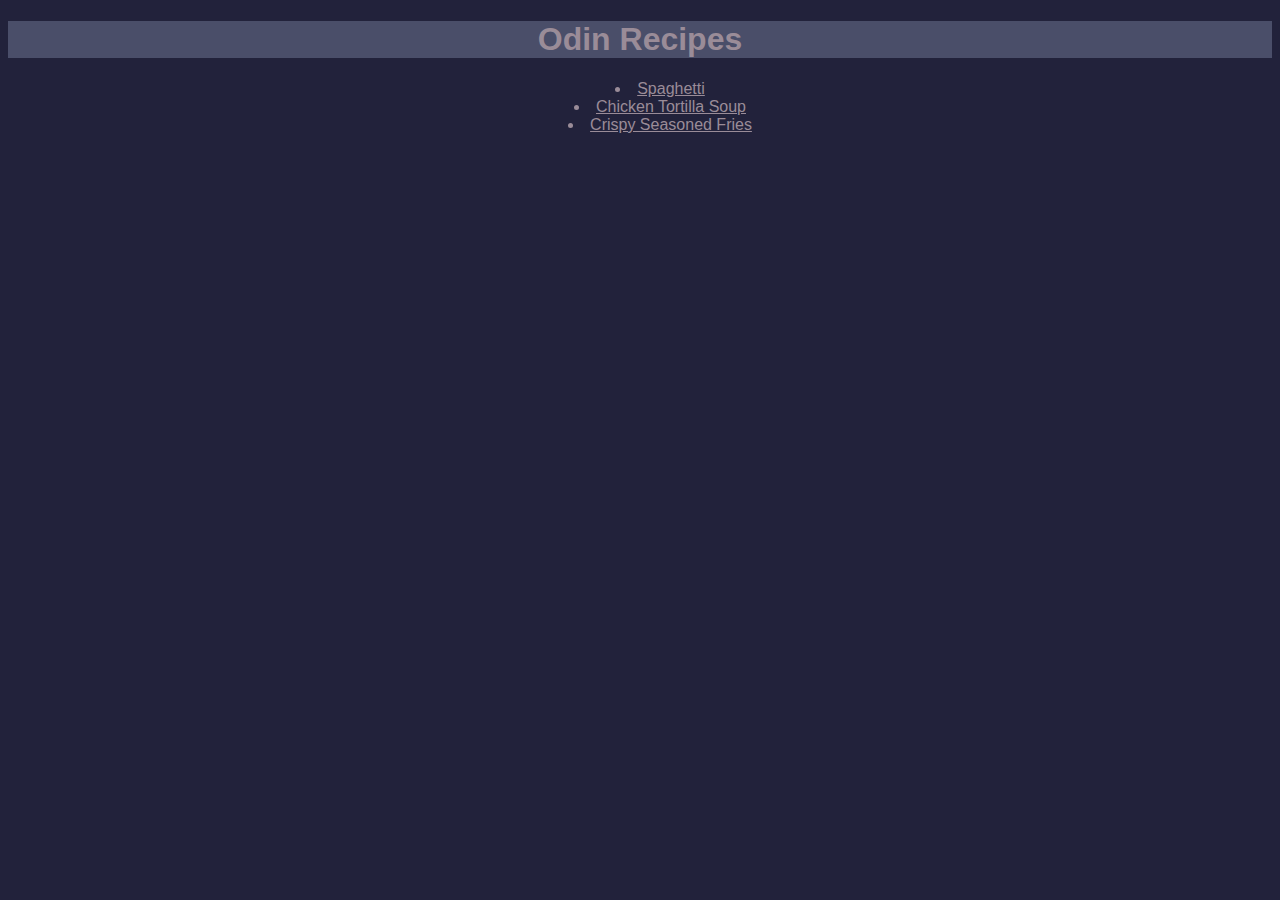
<file: index.html>
<!DOCTYPE html>
<html lang="en">

<head>
    <link rel="stylesheet" href="styles.css">
    <meta charset="UTF-8">
    <meta http-equiv="X-UA-Compatible" content="IE=edge">
    <meta name="viewport" content="width=device-width, initial-scale=1.0">
    <title>Odin Recipes</title>
</head>

<body>
    <h1>Odin Recipes</h1>

    <ul>
        <li><a href="recipes/Spaghetti.html">Spaghetti</a></li>
        <li><a href="recipes/chickensoup.html">Chicken Tortilla Soup</a></li>
        <li><a href="recipes/fries.html">Crispy Seasoned Fries</a></li>
    </ul>  
</body>

</html>
</file>
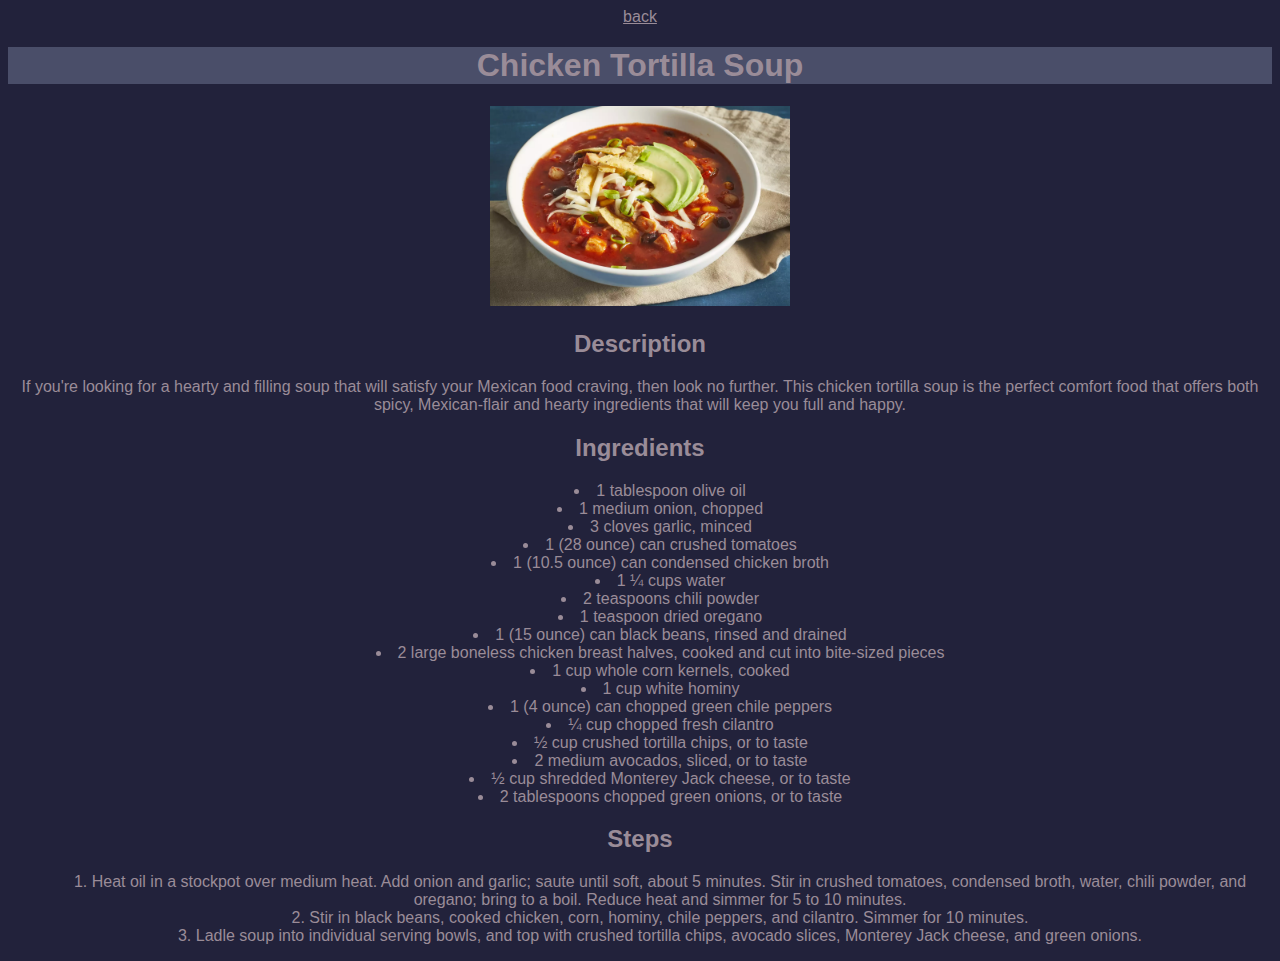
<file: recipes/chickensoup.html>
<!DOCTYPE html>
<html lang="en">

<head>
    <link rel="stylesheet" href="../styles.css">
    <meta charset="UTF-8">
    <meta http-equiv="X-UA-Compatible" content="IE=edge">
    <meta name="viewport" content="width=device-width, initial-scale=1.0">
    <title>Chicken Tortilla Soup</title>
</head>

<body>
    <a href="../index.html">back</a>
    <h1>Chicken Tortilla Soup</h1>

    <img src="../images/chickensoup.webp" width="300" alt="A picture of some
    tasty Chicken Tortilla Soup">

    <h2>Description</h2>
    <p>If you're looking for a hearty and filling soup that will satisfy your Mexican food craving, 
        then look no further. This chicken tortilla soup is the perfect comfort 
        food that offers both spicy, Mexican-flair and hearty ingredients that 
        will keep you full and happy.
    </p>

    <h2>Ingredients</h2>
        <ul>
            <li>1 tablespoon olive oil</li>
            <li>1 medium onion, chopped</li>
            <li>3 cloves garlic, minced</li>
            <li>1 (28 ounce) can crushed tomatoes</li>
            <li>1 (10.5 ounce) can condensed chicken broth</li>
            <li>1 ¼ cups water</li>
            <li>2 teaspoons chili powder</li>
            <li>1 teaspoon dried oregano</li>
            <li>1 (15 ounce) can black beans, rinsed and drained</li>
            <li>2 large boneless chicken breast halves, cooked and cut into bite-sized pieces</li>
            <li>1 cup whole corn kernels, cooked</li>
            <li>1 cup white hominy</li>
            <li>1 (4 ounce) can chopped green chile peppers</li>
            <li>¼ cup chopped fresh cilantro</li>
            <li>½ cup crushed tortilla chips, or to taste</li>
            <li>2 medium avocados, sliced, or to taste</li>
            <li>½ cup shredded Monterey Jack cheese, or to taste</li>
            <li>2 tablespoons chopped green onions, or to taste</li>
        </ul>

    <h2>Steps</h2>

    <ol>
        <li>Heat oil in a stockpot over medium heat. Add onion and garlic; saute until soft, about 5 minutes. Stir in crushed tomatoes, condensed broth, water, chili powder, and oregano; bring to a boil. Reduce heat and simmer for 5 to 10 minutes.</li>
        <li>Stir in black beans, cooked chicken, corn, hominy, chile peppers, and cilantro. Simmer for 10 minutes.</li>
        <li>Ladle soup into individual serving bowls, and top with crushed tortilla chips, avocado slices, Monterey Jack cheese, and green onions.</li>
    </ol>

</body>

</html>
</file>
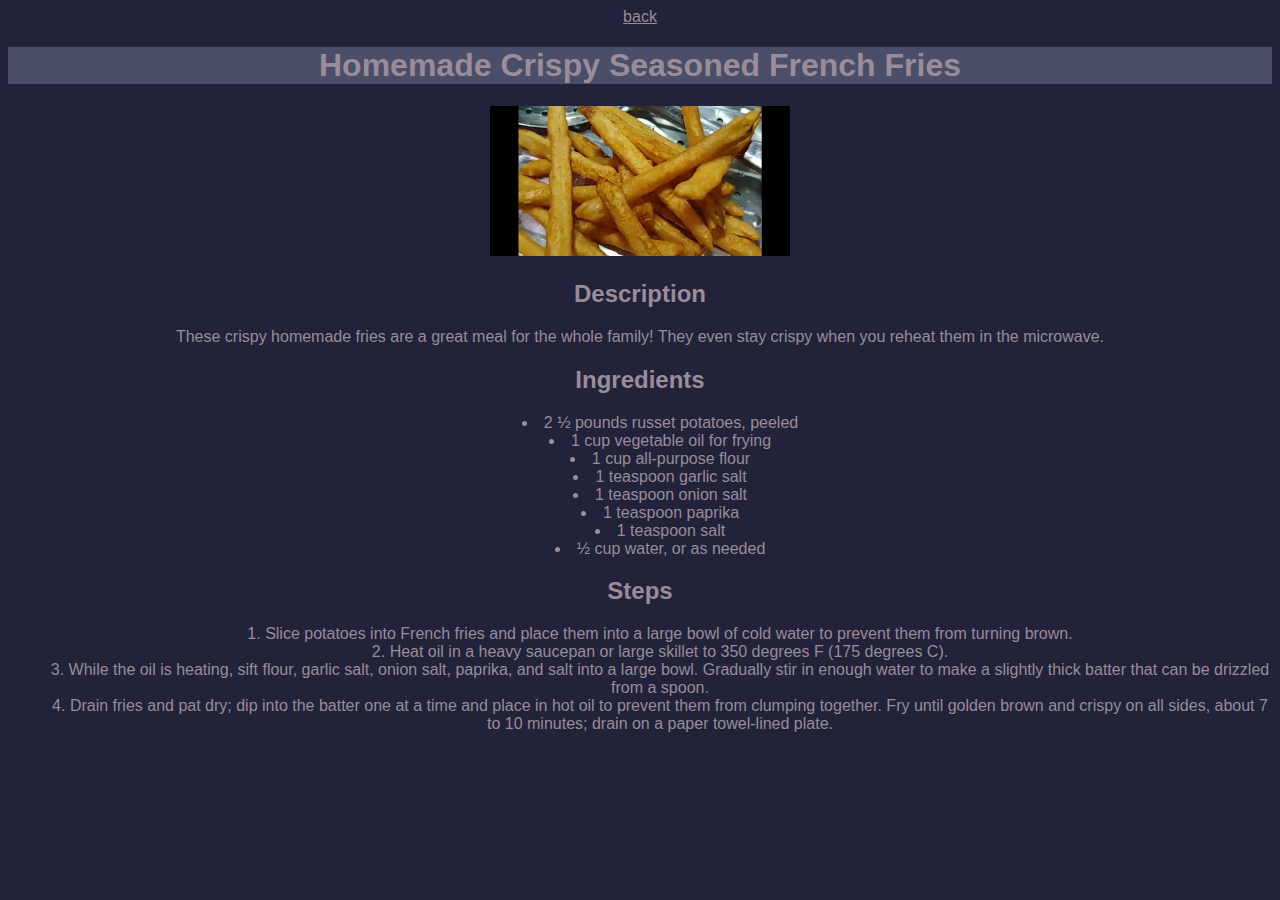
<file: recipes/fries.html>
<!DOCTYPE html>
<html lang="en">

<head>
    <link rel="stylesheet" href="../styles.css">
    <meta charset="UTF-8">
    <meta http-equiv="X-UA-Compatible" content="IE=edge">
    <meta name="viewport" content="width=device-width, initial-scale=1.0">
    <title>Homemade Crispy Seasoned French Fries</title>
</head>

<body>
    <a href="../index.html">back</a>
    <h1>Homemade Crispy Seasoned French Fries</h1>

    <img src="../images/fries.webp" width="300" alt="A picture of some
    tasty Homemade Crispy Seasoned French Fries">

    <h2>Description</h2>
    <p>These crispy homemade fries are a great meal for the whole family! 
        They even stay crispy when you reheat them in the microwave.
    </p>

    <h2>Ingredients</h2>
        <ul>
            <li>2 ½ pounds russet potatoes, peeled</li>
            <li>1 cup vegetable oil for frying</li>
            <li>1 cup all-purpose flour</li>
            <li>1 teaspoon garlic salt</li>
            <li>1 teaspoon onion salt</li>
            <li>1 teaspoon paprika</li>
            <li>1 teaspoon salt</li>
            <li>½ cup water, or as needed</li>
        </ul>

    <h2>Steps</h2>

    <ol>
        <li>Slice potatoes into French fries and place them into a large bowl of cold water to prevent them from turning brown.</li>
        <li>Heat oil in a heavy saucepan or large skillet to 350 degrees F (175 degrees C).</li>
        <li>While the oil is heating, sift flour, garlic salt, onion salt, paprika, and salt into a large bowl. Gradually stir in enough water to make a slightly thick batter that can be drizzled from a spoon.</li>
        <li>Drain fries and pat dry; dip into the batter one at a time and place in hot oil to prevent them from clumping together. Fry until golden brown and crispy on all sides, about 7 to 10 minutes; drain on a paper towel-lined plate.</li>
    </ol>

</body>

</html>
</file>
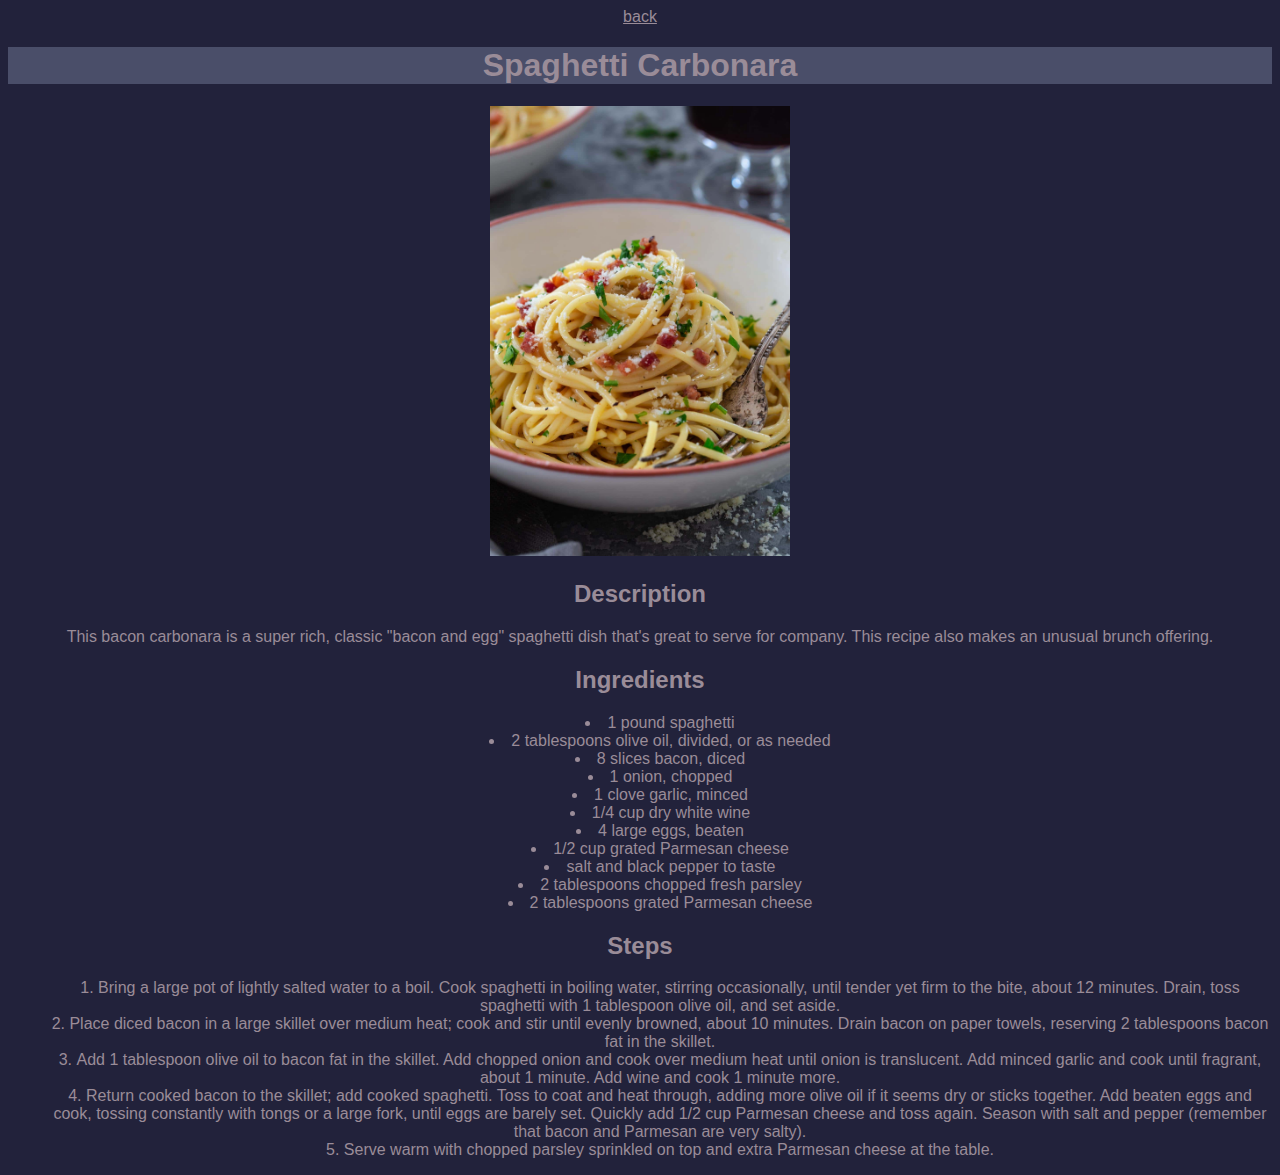
<file: recipes/Spaghetti.html>
<!DOCTYPE html>
<html lang="en">

<head>
    <link rel="stylesheet" href="../styles.css">
    <meta charset="UTF-8">
    <meta http-equiv="X-UA-Compatible" content="IE=edge">
    <meta name="viewport" content="width=device-width, initial-scale=1.0">
    <title>Spaghetti Carbonara</title>
</head>

<body>
    <a href="../index.html">back</a>
    <h1>Spaghetti Carbonara</h1>

    <img src="../images/spaghetti.jpg" width="300" alt="A picture of some
    tasty spaghetti carbonara">

    <h2>Description</h2>
    <p>This bacon carbonara is a super rich, classic "bacon and egg" 
        spaghetti dish that's great to serve for company. 
        This recipe also makes an unusual brunch offering.
    </p>

    <h2>Ingredients</h2>
    <ul>
        <li>1 pound spaghetti</li>
        <li> 2 tablespoons olive oil, divided, or as needed</li>   
        <li>8 slices bacon, diced</li>  
        <li>1 onion, chopped</li>  
        <li>1 clove garlic, minced</li>  
        <li>1/4 cup dry white wine</li>    
        <li>4 large eggs, beaten</li>    
        <li>1/2 cup grated Parmesan cheese</li>   
        <li>salt and black pepper to taste</li>   
        <li>2 tablespoons chopped fresh parsley</li>
        <li>2 tablespoons grated Parmesan cheese</li>
    </ul>

    <h2>Steps</h2>

    <ol>
        <li>Bring a large pot of lightly salted water to a boil. Cook spaghetti in boiling water, stirring occasionally, until tender yet firm to the bite, about 12 minutes. Drain, toss spaghetti with 1 tablespoon olive oil, and set aside.
        </li>
        <li>Place diced bacon in a large skillet over medium heat; cook and stir until evenly browned, about 10 minutes. Drain bacon on paper towels, reserving 2 tablespoons bacon fat in the skillet.
        </li>
        <li>Add 1 tablespoon olive oil to bacon fat in the skillet. Add chopped onion and cook over medium heat until onion is translucent. Add minced garlic and cook until fragrant, about 1 minute. Add wine and cook 1 minute more.</li>
        <li>Return cooked bacon to the skillet; add cooked spaghetti. Toss to coat and heat through, adding more olive oil if it seems dry or sticks together. Add beaten eggs and cook, tossing constantly with tongs or a large fork, until eggs are barely set. Quickly add 1/2 cup Parmesan cheese and toss again. Season with salt and pepper (remember that bacon and Parmesan are very salty).</li>
        <li>Serve warm with chopped parsley sprinkled on top and extra Parmesan cheese at the table.</li>
    </ol>

</body>

</html>
</file>
<file: styles.css>
body {
    font-family: Arial, Helvetica, sans-serif;
    background-color: #22223b;
    color: #9a8c98;
    text-align: center;
}
h1 {
    background-color: #4a4e69;
}

a {
    color: #9a8c98; 
}

ul, ol {
    text-align: center;
    list-style-position: inside;
}
</file>
